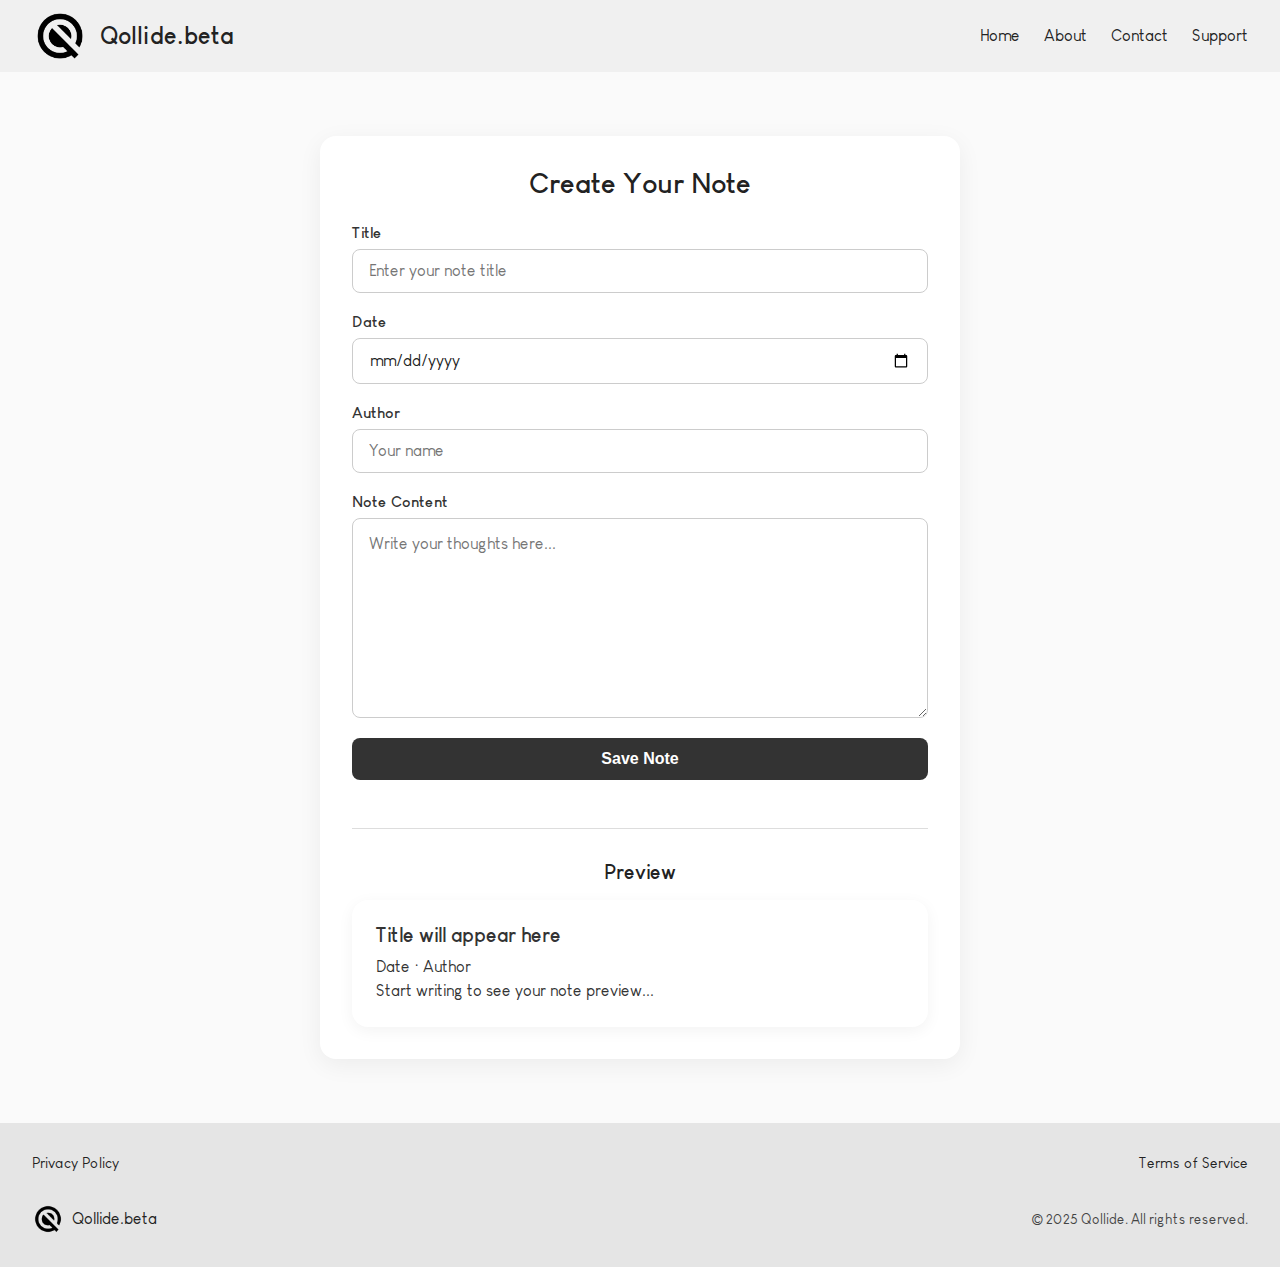
<file: 1.1.1_Qollide_Home_Create.html>
<!DOCTYPE html>
<html lang="en">
<head>
    <meta charset="UTF-8" />
    <meta name="viewport" content="width=device-width, initial-scale=1.0" />
    <title>Create – Qollide</title>
    <link rel="stylesheet" href="1A_Base_Style_Reset_Font.css">
    <link rel="stylesheet" href="1B_Base_Style_Header_Navigation.css">
    <link rel="stylesheet" href="1C_Base_Style_Main_Content.css">
    <link rel="stylesheet" href="1D_Base_Style_Footer.css">
    <link rel="stylesheet" href="1E_Base_Style_Responsive.css">
    <link rel="stylesheet" href="1.1.1_Qollide_Home_Create_Style.css" />
</head>
<body>
    <header class="header_navigation-bar">
        <div class="header_logo">
            <img src="Qollide_Image_Logo.png" alt="Qollide Logo" class="logo_image" />
            <h1><a href="index.html">Qollide.beta</a></h1>
        </div>
        <nav>
            <ul class="navigation-bar_links">
                <li>
                    <a href="#">Home</a>
                    <ul class="navigation-bar_submenu">
                        <li><a href="1.1.1_Qollide_Home_Create.html">Create</a></li>
                        <li><a href="1.1.2_Qollide_Home_Update.html">Update</a></li>
                        <li><a href="#">Features</a></li>
                    </ul>
                </li>
                <li><a href="#">About</a></li>
                <li><a href="#">Contact</a></li>
                <li><a href="#">Support</a></li>
            </ul>
        </nav>
    </header>

    <main class="create_note">
        <section class="create_note_form">
            <h2>Create Your Note</h2>
            <form oninput="updatePreview()">
                <div class="form_group">
                    <label for="note_title">Title</label>
                    <input type="text" id="note_title" name="note_title" placeholder="Enter your note title" required />
                </div>

                <div class="form_group">
                    <label for="note_date">Date</label>
                    <input type="date" id="note_date" name="note_date" required />
                </div>

                <div class="form_group">
                    <label for="note_author">Author</label>
                    <input type="text" id="note_author" name="note_author" placeholder="Your name" required />
                </div>

                <div class="form_group">
                    <label for="note_content">Note Content</label>
                    <textarea id="note_content" name="note_content" rows="8" placeholder="Write your thoughts here..." required></textarea>
                </div>

                <div class="form_group">
                    <button type="submit" class="submit_button">Save Note</button>
                </div>
            </form>

            <section class="note_preview">
                <h3>Preview</h3>
                <div class="preview_box">
                    <h4 id="preview_title">Title will appear here</h4>
                    <p id="preview_meta">Date · Author</p>
                    <p id="preview_content">Start writing to see your note preview...</p>
                </div>
            </section>
        </section>
    </main>

    <footer class="footer_section">
        <div class="footer_top">
            <a href="#">Privacy Policy</a>
            <a href="#">Terms of Service</a>
        </div>
        <div class="footer_bottom">
            <div class="footer_brand">
                <img src="Qollide_Image_Logo.png" alt="Qollide Logo" class="footer_logo" />
                <span>Qollide.beta</span>
            </div>
            <p class="footer_copyright">
                &copy; 2025 Qollide. All rights reserved.
            </p>
        </div>
    </footer>

    <script>
        function updatePreview() {
            const title = document.getElementById('note_title').value;
            const date = document.getElementById('note_date').value;
            const author = document.getElementById('note_author').value;
            const content = document.getElementById('note_content').value;

            document.getElementById('preview_title').textContent = title || "Title will appear here";
            document.getElementById('preview_meta').textContent = `${date || "Date"} · ${author || "Author"}`;
            document.getElementById('preview_content').textContent = content || "Start writing to see your note preview...";
        }

        function saveNote(event) {
            event.preventDefault();

            const title = document.getElementById('note_title').value;
            const date = document.getElementById('note_date').value;
            const author = document.getElementById('note_author').value;
            const content = document.getElementById('note_content').value;

            const note = {
                title,
                date,
                author,
                content
            };

            const savedNotes = JSON.parse(localStorage.getItem('qollide_notes')) || [];
            savedNotes.push(note);
            localStorage.setItem('qollide_notes', JSON.stringify(savedNotes));

            alert('Note saved locally!');
            document.querySelector('form').reset();
            updatePreview();
        }

        document.addEventListener("DOMContentLoaded", () => {
            document.querySelector("form").addEventListener("submit", saveNote);
        });
    </script>
</body>
</html>
</file>
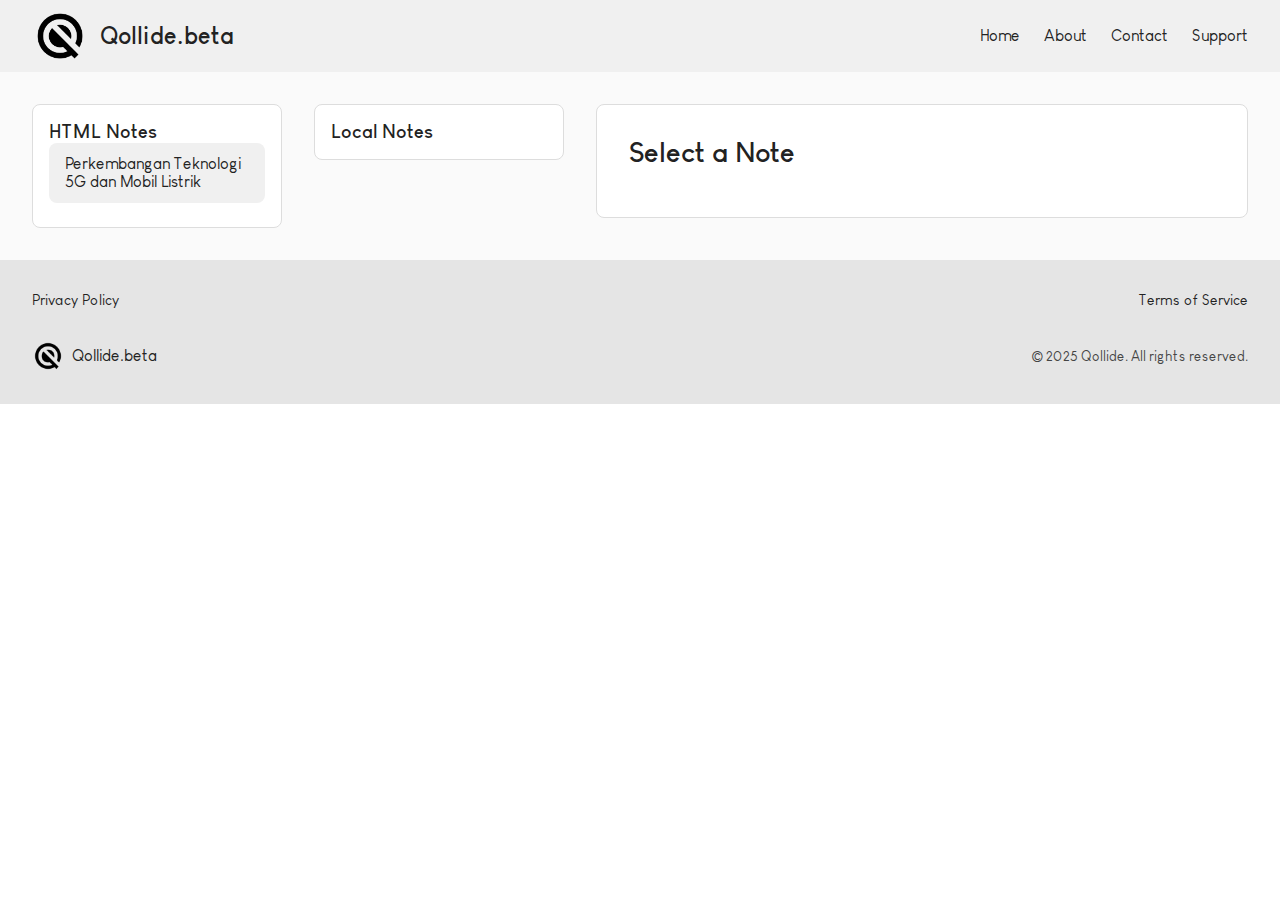
<file: 1.1.2_Qollide_Home_Update.html>
<!DOCTYPE html>
<html lang="en">
<head>
    <meta charset="UTF-8" />
    <meta name="viewport" content="width=device-width, initial-scale=1.0" />
    <title>Update – Qollide</title>
    <link rel="stylesheet" href="1A_Base_Style_Reset_Font.css">
    <link rel="stylesheet" href="1B_Base_Style_Header_Navigation.css">
    <link rel="stylesheet" href="1C_Base_Style_Main_Content.css">
    <link rel="stylesheet" href="1D_Base_Style_Footer.css">
    <link rel="stylesheet" href="1E_Base_Style_Responsive.css">
    <link rel="stylesheet" href="1.1.2_Qollide_Home_Update_Style.css" />
</head>
<body>
    <header class="header_navigation-bar">
        <div class="header_logo">
            <img src="Qollide_Image_Logo.png" alt="Qollide Logo" class="logo_image" />
            <h1><a href="index.html">Qollide.beta</a></h1>
        </div>
        <nav>
            <ul class="navigation-bar_links">
                <li>
                    <a href="#">Home</a>
                    <ul class="navigation-bar_submenu">
                        <li><a href="1.1.1_Qollide_Home_Create.html">Create</a></li>
                        <li><a href="1.1.2_Qollide_Home_Update.html">Update</a></li>
                        <li><a href="#">Features</a></li>
                    </ul>
                </li>
                <li><a href="#">About</a></li>
                <li><a href="#">Contact</a></li>
                <li><a href="#">Support</a></li>
            </ul>
        </nav>
    </header>

    <main class="update_notes">
        <section class="notes_container">

            <aside class="notes_sidebar html_note_list">
                <h3>HTML Notes</h3>
                <div class="note_list_item">
                    <a href="Update_09.04.2025.html" target="_blank" style="text-decoration: none; color: inherit;">
                        Perkembangan Teknologi 5G dan Mobil Listrik
                    </a>
                </div>
            </aside>

            <aside class="notes_sidebar" id="note_list">
                <h3>Local Notes</h3>
            </aside>

            <article class="note_preview" id="note_preview">
                <h2>Select a Note</h2>
                <p class="meta"></p>
                <p class="content"></p>
                <button class="delete_button" style="display: none;">Delete Note</button>
            </article>
        </section>
    </main>

    <footer class="footer_section">
        <div class="footer_top">
            <a href="#">Privacy Policy</a>
            <a href="#">Terms of Service</a>
        </div>
        <div class="footer_bottom">
            <div class="footer_brand">
                <img src="Qollide_Image_Logo.png" alt="Qollide Logo" class="footer_logo" />
                <span>Qollide.beta</span>
            </div>
            <p class="footer_copyright">
                &copy; 2025 Qollide. All rights reserved.
            </p>
        </div>
    </footer>

    <script>
        let notes = JSON.parse(localStorage.getItem("qollide_notes")) || [];
        const listContainer = document.getElementById("note_list");
        const previewTitle = document.querySelector(".note_preview h2");
        const previewMeta = document.querySelector(".note_preview .meta");
        const previewContent = document.querySelector(".note_preview .content");
        const deleteButton = document.querySelector(".delete_button");

        function renderList() {
            listContainer.innerHTML = "<h3>Local Notes</h3>";
            notes.forEach((note, index) => {
                const item = document.createElement("div");
                item.className = "note_list_item";
                item.textContent = note.title;
                item.onclick = () => {
                    document.querySelectorAll(".note_list_item").forEach(el => el.classList.remove("active"));
                    item.classList.add("active");

                    previewTitle.textContent = note.title;
                    previewMeta.textContent = `${note.date} · ${note.author}`;
                    previewContent.textContent = note.content;
                    deleteButton.style.display = "inline-block";
                    deleteButton.onclick = () => deleteNote(index);
                };
                listContainer.appendChild(item);
            });

            if (notes.length === 0) {
                previewTitle.textContent = "Select a Note";
                previewMeta.textContent = "";
                previewContent.textContent = "";
                deleteButton.style.display = "none";
            }
        }

        function deleteNote(index) {
            if (confirm("Are you sure you want to delete this note?")) {
                notes.splice(index, 1);
                localStorage.setItem("qollide_notes", JSON.stringify(notes));
                renderList();
            }
        }

        renderList();
    </script>
</body>
</html>
</file>
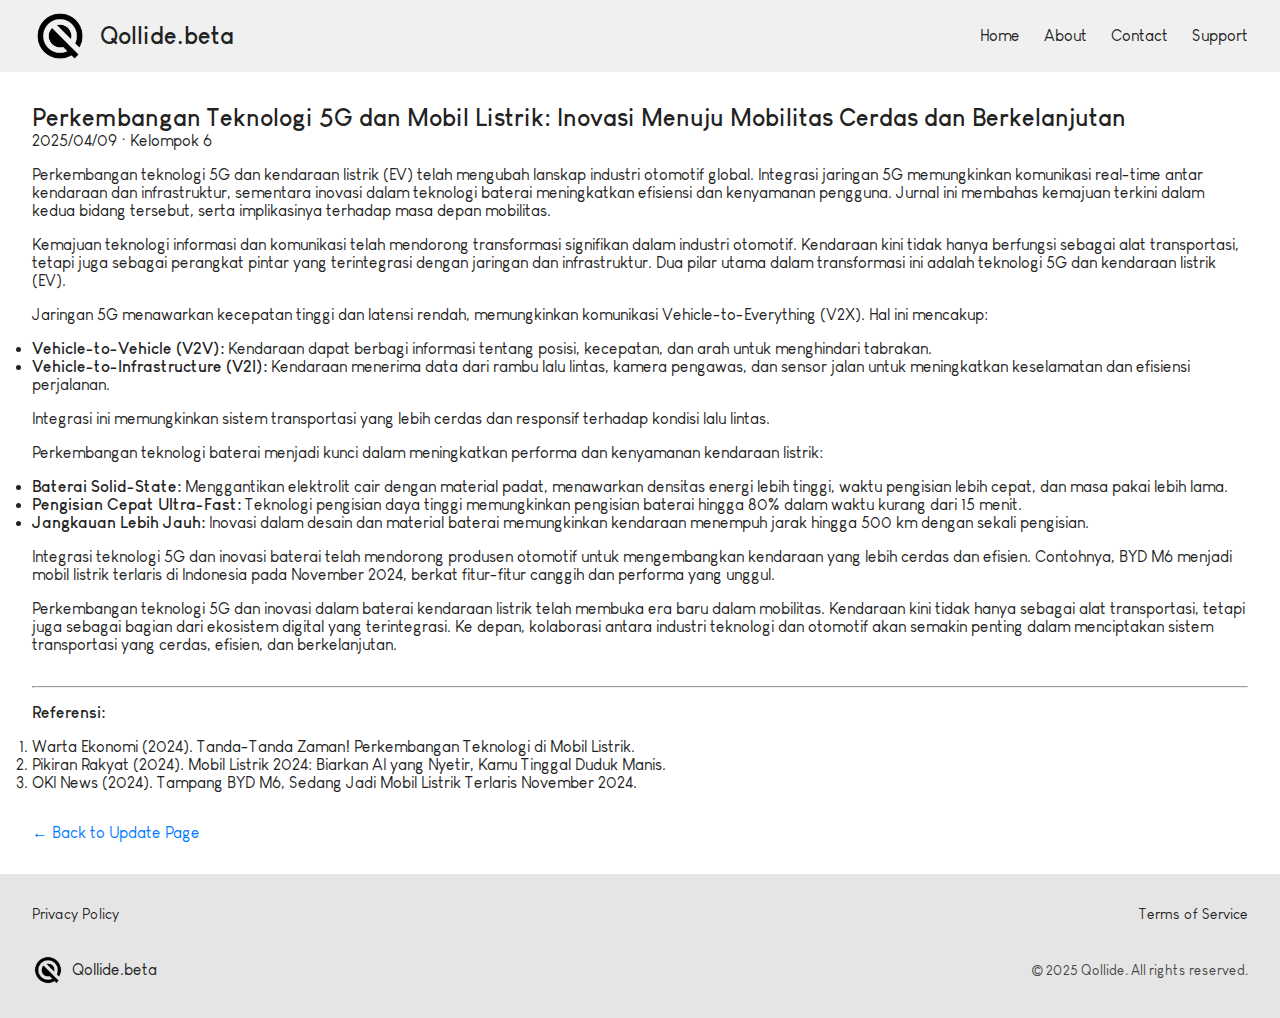
<file: Update_09.04.2025.html>
<!DOCTYPE html>
<html lang="id">
<head>
    <meta charset="UTF-8" />
    <meta name="viewport" content="width=device-width, initial-scale=1.0" />
    <title>Perkembangan Teknologi 5G dan Mobil Listrik – Qollide</title>
    <link rel="stylesheet" href="1A_Base_Style_Reset_Font.css">
    <link rel="stylesheet" href="1B_Base_Style_Header_Navigation.css">
    <link rel="stylesheet" href="1C_Base_Style_Main_Content.css">
    <link rel="stylesheet" href="1D_Base_Style_Footer.css">
    <link rel="stylesheet" href="1E_Base_Style_Responsive.css">
    <style>
        .note_preview p,
        .note_preview ul,
        .note_preview ol {
            margin-bottom: 1rem;
        }
    </style>
</head>
<body>
    <header class="header_navigation-bar">
        <div class="header_logo">
            <img src="Qollide_Image_Logo.png" alt="Qollide Logo" class="logo_image" />
            <h1><a href="index.html">Qollide.beta</a></h1>
        </div>
        <nav>
            <ul class="navigation-bar_links">
                <li>
                    <a href="#">Home</a>
                    <ul class="navigation-bar_submenu">
                        <li><a href="1.1.1_Qollide_Home_Create.html">Create</a></li>
                        <li><a href="1.1.2_Qollide_Home_Update.html">Update</a></li>
                        <li><a href="#">Features</a></li>
                    </ul>
                </li>
                <li><a href="#">About</a></li>
                <li><a href="#">Contact</a></li>
                <li><a href="#">Support</a></li>
            </ul>
        </nav>
    </header>

    <main class="note_preview" style="padding: 2rem;">
        <h2><strong>Perkembangan Teknologi 5G dan Mobil Listrik: Inovasi Menuju Mobilitas Cerdas dan Berkelanjutan</strong></h2>
        <p class="meta">2025/04/09 · Kelompok 6</p>

        <p>Perkembangan teknologi 5G dan kendaraan listrik (EV) telah mengubah lanskap industri otomotif global. Integrasi jaringan 5G memungkinkan komunikasi real-time antar kendaraan dan infrastruktur, sementara inovasi dalam teknologi baterai meningkatkan efisiensi dan kenyamanan pengguna. Jurnal ini membahas kemajuan terkini dalam kedua bidang tersebut, serta implikasinya terhadap masa depan mobilitas.</p>

        <p>Kemajuan teknologi informasi dan komunikasi telah mendorong transformasi signifikan dalam industri otomotif. Kendaraan kini tidak hanya berfungsi sebagai alat transportasi, tetapi juga sebagai perangkat pintar yang terintegrasi dengan jaringan dan infrastruktur. Dua pilar utama dalam transformasi ini adalah teknologi 5G dan kendaraan listrik (EV).</p>

        <p>Jaringan 5G menawarkan kecepatan tinggi dan latensi rendah, memungkinkan komunikasi Vehicle-to-Everything (V2X). Hal ini mencakup:</p>
        <ul>
            <li><strong>Vehicle-to-Vehicle (V2V):</strong> Kendaraan dapat berbagi informasi tentang posisi, kecepatan, dan arah untuk menghindari tabrakan.</li>
            <li><strong>Vehicle-to-Infrastructure (V2I):</strong> Kendaraan menerima data dari rambu lalu lintas, kamera pengawas, dan sensor jalan untuk meningkatkan keselamatan dan efisiensi perjalanan.</li>
        </ul>

        <p>Integrasi ini memungkinkan sistem transportasi yang lebih cerdas dan responsif terhadap kondisi lalu lintas.</p>

        <p>Perkembangan teknologi baterai menjadi kunci dalam meningkatkan performa dan kenyamanan kendaraan listrik:</p>
        <ul>
            <li><strong>Baterai Solid-State:</strong> Menggantikan elektrolit cair dengan material padat, menawarkan densitas energi lebih tinggi, waktu pengisian lebih cepat, dan masa pakai lebih lama.</li>
            <li><strong>Pengisian Cepat Ultra-Fast:</strong> Teknologi pengisian daya tinggi memungkinkan pengisian baterai hingga 80% dalam waktu kurang dari 15 menit.</li>
            <li><strong>Jangkauan Lebih Jauh:</strong> Inovasi dalam desain dan material baterai memungkinkan kendaraan menempuh jarak hingga 500 km dengan sekali pengisian.</li>
        </ul>

        <p>Integrasi teknologi 5G dan inovasi baterai telah mendorong produsen otomotif untuk mengembangkan kendaraan yang lebih cerdas dan efisien. Contohnya, BYD M6 menjadi mobil listrik terlaris di Indonesia pada November 2024, berkat fitur-fitur canggih dan performa yang unggul.</p>

        <p>Perkembangan teknologi 5G dan inovasi dalam baterai kendaraan listrik telah membuka era baru dalam mobilitas. Kendaraan kini tidak hanya sebagai alat transportasi, tetapi juga sebagai bagian dari ekosistem digital yang terintegrasi. Ke depan, kolaborasi antara industri teknologi dan otomotif akan semakin penting dalam menciptakan sistem transportasi yang cerdas, efisien, dan berkelanjutan.</p>

        <hr style="margin-top: 2rem; margin-bottom: 1rem;" />

        <p><strong>Referensi:</strong></p>
        <ol>
            <li>Warta Ekonomi (2024). Tanda-Tanda Zaman! Perkembangan Teknologi di Mobil Listrik.</li>
            <li>Pikiran Rakyat (2024). Mobil Listrik 2024: Biarkan AI yang Nyetir, Kamu Tinggal Duduk Manis.</li>
            <li>OKI News (2024). Tampang BYD M6, Sedang Jadi Mobil Listrik Terlaris November 2024.</li>
        </ol>

        <div style="margin-top: 2rem;">
            <a href="1.1.2_Qollide_Home_Update.html" style="text-decoration: none; color: #007bff;">&larr; Back to Update Page</a>
        </div>
    </main>

    <footer class="footer_section">
        <div class="footer_top">
            <a href="#">Privacy Policy</a>
            <a href="#">Terms of Service</a>
        </div>
        <div class="footer_bottom">
            <div class="footer_brand">
                <img src="Qollide_Image_Logo.png" alt="Qollide Logo" class="footer_logo" />
                <span>Qollide.beta</span>
            </div>
            <p class="footer_copyright">
                &copy; 2025 Qollide. All rights reserved.
            </p>
        </div>
    </footer>
</body>
</html>
</file>
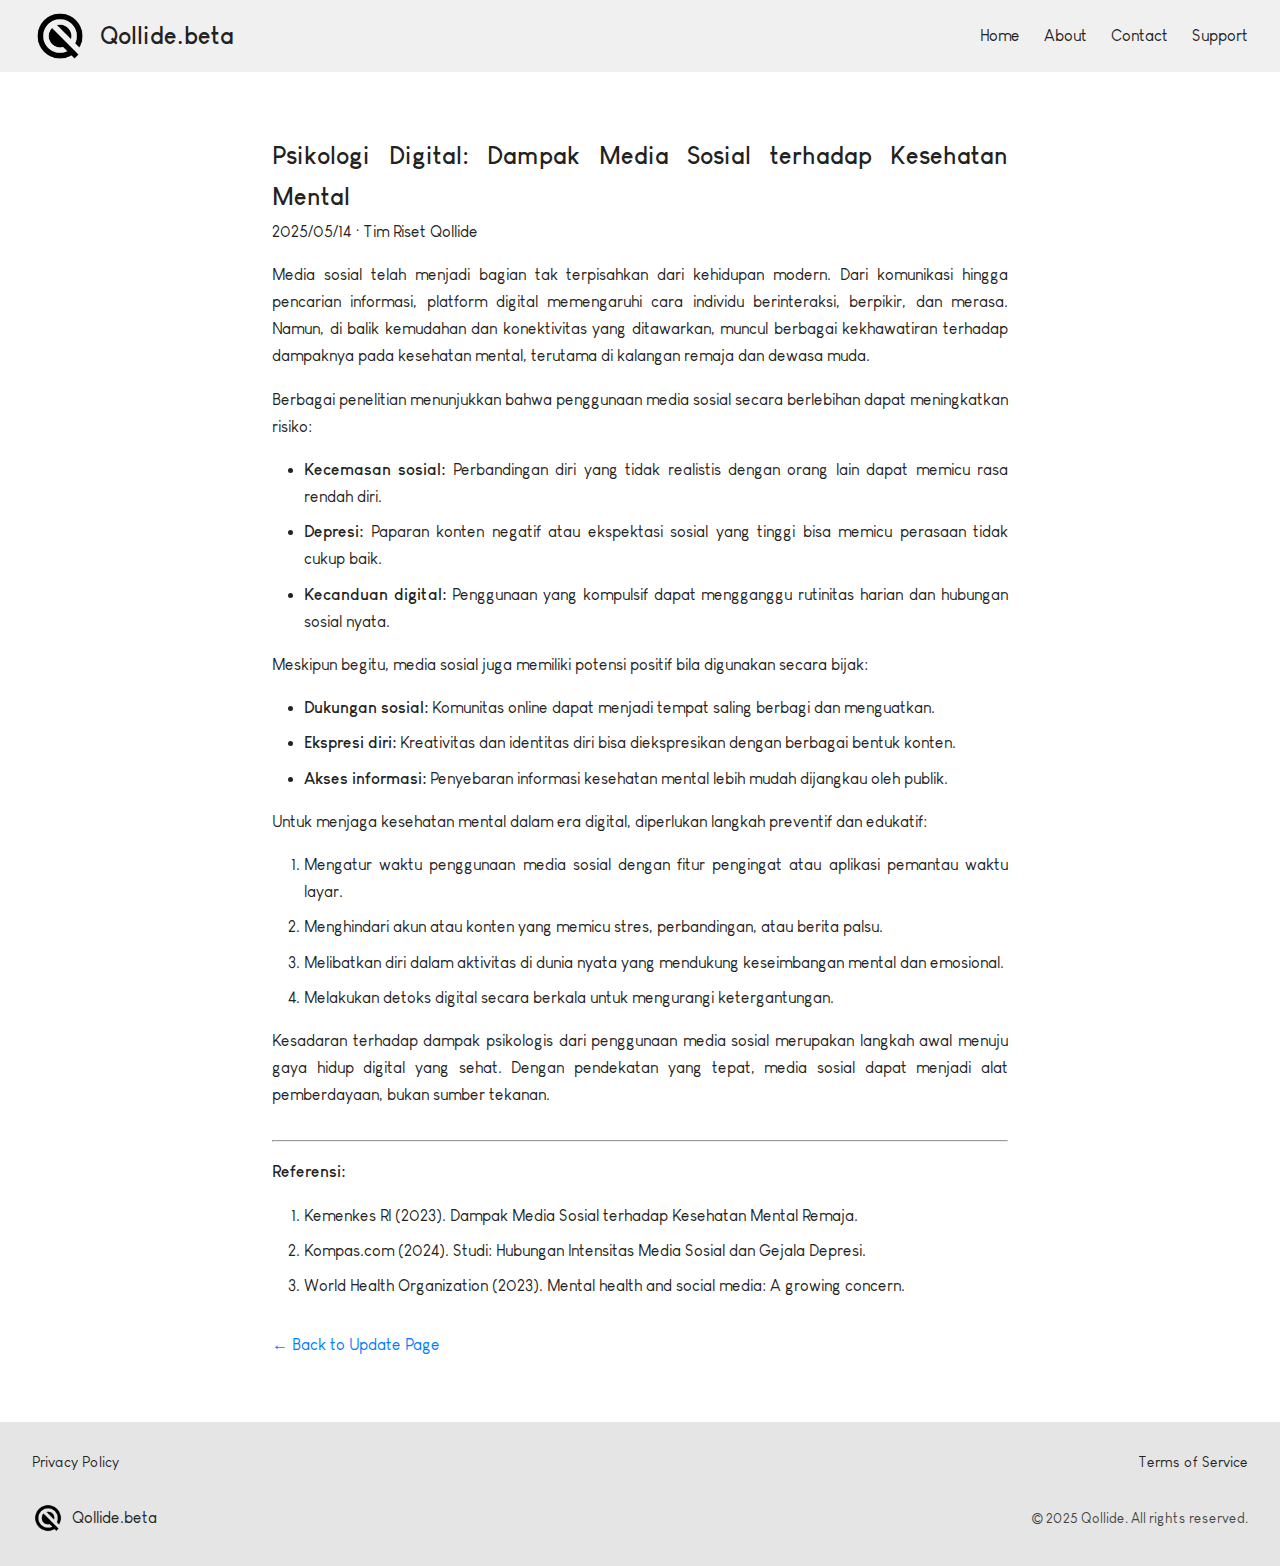
<file: Update_14.05.2025.html>
<!DOCTYPE html>
<html lang="id">
<head>
    <meta charset="UTF-8" />
    <meta name="viewport" content="width=device-width, initial-scale=1.0" />
    <title>Psikologi Digital – Qollide</title>
    <link rel="stylesheet" href="1A_Base_Style_Reset_Font.css">
    <link rel="stylesheet" href="1B_Base_Style_Header_Navigation.css">
    <link rel="stylesheet" href="1C_Base_Style_Main_Content.css">
    <link rel="stylesheet" href="1D_Base_Style_Footer.css">
    <link rel="stylesheet" href="1E_Base_Style_Responsive.css">
    <style>
        .note_preview {
            padding: 4rem 2rem;
            max-width: 800px;
            margin: 0 auto;
            line-height: 1.7;
            text-align: justify;
        }

        .note_preview p,
        .note_preview ul,
        .note_preview ol {
            margin-bottom: 1rem;
        }

        .note_preview ul,
        .note_preview ol {
            padding-left: 1.5rem;
            margin-left: 0.5rem;
        }

        .note_preview li {
            margin-bottom: 0.5rem;
        }
    </style>
</head>
<body>
    <header class="header_navigation-bar">
        <div class="header_logo">
            <img src="Qollide_Image_Logo.png" alt="Qollide Logo" class="logo_image" />
            <h1><a href="index.html">Qollide.beta</a></h1>
        </div>
        <nav>
            <ul class="navigation-bar_links">
                <li>
                    <a href="#">Home</a>
                    <ul class="navigation-bar_submenu">
                        <li><a href="1.1.1_Qollide_Home_Create.html">Create</a></li>
                        <li><a href="1.1.2_Qollide_Home_Update.html">Update</a></li>
                        <li><a href="#">Features</a></li>
                    </ul>
                </li>
                <li><a href="#">About</a></li>
                <li><a href="#">Contact</a></li>
                <li><a href="#">Support</a></li>
            </ul>
        </nav>
    </header>

    <main class="note_preview">
        <h2><strong>Psikologi Digital: Dampak Media Sosial terhadap Kesehatan Mental</strong></h2>
        <p class="meta">2025/05/14 · Tim Riset Qollide</p>

        <p>Media sosial telah menjadi bagian tak terpisahkan dari kehidupan modern. Dari komunikasi hingga pencarian informasi, platform digital memengaruhi cara individu berinteraksi, berpikir, dan merasa. Namun, di balik kemudahan dan konektivitas yang ditawarkan, muncul berbagai kekhawatiran terhadap dampaknya pada kesehatan mental, terutama di kalangan remaja dan dewasa muda.</p>

        <p>Berbagai penelitian menunjukkan bahwa penggunaan media sosial secara berlebihan dapat meningkatkan risiko:</p>
        <ul>
            <li><strong>Kecemasan sosial:</strong> Perbandingan diri yang tidak realistis dengan orang lain dapat memicu rasa rendah diri.</li>
            <li><strong>Depresi:</strong> Paparan konten negatif atau ekspektasi sosial yang tinggi bisa memicu perasaan tidak cukup baik.</li>
            <li><strong>Kecanduan digital:</strong> Penggunaan yang kompulsif dapat mengganggu rutinitas harian dan hubungan sosial nyata.</li>
        </ul>

        <p>Meskipun begitu, media sosial juga memiliki potensi positif bila digunakan secara bijak:</p>
        <ul>
            <li><strong>Dukungan sosial:</strong> Komunitas online dapat menjadi tempat saling berbagi dan menguatkan.</li>
            <li><strong>Ekspresi diri:</strong> Kreativitas dan identitas diri bisa diekspresikan dengan berbagai bentuk konten.</li>
            <li><strong>Akses informasi:</strong> Penyebaran informasi kesehatan mental lebih mudah dijangkau oleh publik.</li>
        </ul>

        <p>Untuk menjaga kesehatan mental dalam era digital, diperlukan langkah preventif dan edukatif:</p>
        <ol>
            <li>Mengatur waktu penggunaan media sosial dengan fitur pengingat atau aplikasi pemantau waktu layar.</li>
            <li>Menghindari akun atau konten yang memicu stres, perbandingan, atau berita palsu.</li>
            <li>Melibatkan diri dalam aktivitas di dunia nyata yang mendukung keseimbangan mental dan emosional.</li>
            <li>Melakukan detoks digital secara berkala untuk mengurangi ketergantungan.</li>
        </ol>

        <p>Kesadaran terhadap dampak psikologis dari penggunaan media sosial merupakan langkah awal menuju gaya hidup digital yang sehat. Dengan pendekatan yang tepat, media sosial dapat menjadi alat pemberdayaan, bukan sumber tekanan.</p>

        <hr style="margin-top: 2rem; margin-bottom: 1rem;" />

        <p><strong>Referensi:</strong></p>
        <ol>
            <li>Kemenkes RI (2023). Dampak Media Sosial terhadap Kesehatan Mental Remaja.</li>
            <li>Kompas.com (2024). Studi: Hubungan Intensitas Media Sosial dan Gejala Depresi.</li>
            <li>World Health Organization (2023). Mental health and social media: A growing concern.</li>
        </ol>

        <div style="margin-top: 2rem;">
            <a href="1.1.2_Qollide_Home_Update.html" style="text-decoration: none; color: #007bff;">&larr; Back to Update Page</a>
        </div>
    </main>

    <footer class="footer_section">
        <div class="footer_top">
            <a href="#">Privacy Policy</a>
            <a href="#">Terms of Service</a>
        </div>
        <div class="footer_bottom">
            <div class="footer_brand">
                <img src="Qollide_Image_Logo.png" alt="Qollide Logo" class="footer_logo" />
                <span>Qollide.beta</span>
            </div>
            <p class="footer_copyright">
                &copy; 2025 Qollide. All rights reserved.
            </p>
        </div>
    </footer>
</body>
</html>
</file>
<file: 1B_Base_Style_Header_Navigation.css>
.header_navigation-bar {
    display: flex;
    justify-content: space-between;
    align-items: center;
    background-color: #f0f0f0;
    color: #222;
    padding: 0.5rem 2rem;
    position: sticky;
    top: 0;
    z-index: 1000;
}

.header_logo {
    display: flex;
    align-items: center;
    gap: 0.75rem;
}

.logo_image {
    width: 56px;
    height: 56px;
    object-fit: contain;
}

.header_logo h1 {
    font-size: 1.5rem;
    font-weight: bold;
    color: #222;
}

.header_logo a {
    text-decoration: none;
    color: inherit;
    cursor: pointer;
}

.header_logo a:hover {
    text-decoration: underline;
}

.navigation-bar_links {
    list-style: none;
    display: flex;
    gap: 1.5rem;
    position: relative;
}

.navigation-bar_links li {
    position: relative;
}

.navigation-bar_links > li > a {
    color: #222;
    text-decoration: none;
    transition: color 0.3s ease;
    font-weight: normal;
}

.navigation-bar_links > li > a:hover {
    color: #555;
}

.navigation-bar_submenu {
    display: none;
    position: absolute;
    top: 100%;
    left: 0;
    background-color: #f0f0f0;
    list-style: none;
    padding: 0.5rem 0;
    min-width: 160px;
    box-shadow: 0 2px 6px rgba(0, 0, 0, 0.1);
    transition: all 0.3s ease;
    opacity: 0;
    visibility: hidden;
}

.navigation-bar_submenu li a {
    display: block;
    padding: 0.5rem 1rem;
    color: #222;
    text-decoration: none;
    white-space: nowrap;
}

.navigation-bar_submenu li a:hover {
    background-color: #e0e0e0;
}

.navigation-bar_links li:hover > .navigation-bar_submenu {
    display: block;
    opacity: 1;
    visibility: visible;
}
</file>
<file: 1C_Base_Style_Main_Content.css>
.main_intro {
    display: flex;
    flex-direction: column;
    align-items: center;
    justify-content: center;
    padding: 4rem 2rem;
    text-align: center;
    background-color: #fafafa;
}

.intro_section h2 {
    font-size: 2rem;
    margin-bottom: 1rem;
    font-weight: bold;
    color: #222;
}

.intro_section p {
    font-size: 1.1rem;
    max-width: 600px;
    color: #555;
}

.creator_highlights {
    margin-top: 3rem;
}

.creator_highlights h2 {
    font-size: 1.5rem;
    margin-bottom: 1rem;
    font-weight: bold;
    color: #222;
}

.creator_highlights ul {
    list-style: none;
    padding: 0;
}

.creator_highlights li {
    font-size: 1rem;
    color: #444;
    margin: 0.5rem 0;
}
</file>
<file: 1D_Base_Style_Footer.css>
.credit_text {
    font-size: 0.8rem;
    color: #666;
    text-align: center;
    margin: 2rem 0;
}

.footer_section {
    background-color: #e5e5e5;
    padding: 2rem;
    color: #222;
    font-size: 0.9rem;
}

.footer_top {
    display: flex;
    justify-content: space-between;
    align-items: center;
    margin-bottom: 2rem;
}

.footer_top a {
    color: #222;
    text-decoration: none;
    transition: color 0.3s ease;
    font-weight: normal;
}

.footer_top a:hover {
    color: #555;
}

.footer_bottom {
    display: flex;
    justify-content: space-between;
    align-items: center;
    flex-wrap: wrap;
}

.footer_brand {
    display: flex;
    align-items: center;
    gap: 0.5rem;
    font-size: 1rem;
}

.footer_logo {
    width: 32px;
    height: 32px;
    object-fit: contain;
}

.footer_bottom p {
    font-size: 0.85rem;
    color: #444;
    text-align: right;
}
</file>
<file: 1E_Base_Style_Responsive.css>
@media (max-width: 768px) {
    .header_navigation-bar {
        flex-direction: column;
        align-items: flex-start;
        gap: 1rem;
    }

    .navigation-bar_links {
        flex-direction: column;
        gap: 1rem;
    }

    .main_intro {
        padding: 3rem 1.5rem;
    }

    .intro_section h2 {
        font-size: 1.75rem;
    }

    .intro_section p {
        font-size: 1rem;
    }

    .creator_highlights h2 {
        font-size: 1.25rem;
    }

    .footer_top,
    .footer_bottom {
        flex-direction: column;
        align-items: flex-start;
        gap: 1rem;
    }

    .footer_bottom p {
        text-align: left;
    }
}
</file>
<file: 1.1.1_Qollide_Home_Create_Style.css>
.create_note {
    display: flex;
    justify-content: center;
    align-items: flex-start;
    padding: 4rem 2rem;
    background-color: #fafafa;
    min-height: 100vh;
}

.create_note_form {
    background-color: #ffffff;
    padding: 2rem;
    border-radius: 1rem;
    box-shadow: 0 6px 24px rgba(0, 0, 0, 0.06);
    width: 100%;
    max-width: 640px;
}

.create_note_form h2 {
    font-size: 1.75rem;
    font-weight: bold;
    margin-bottom: 1.5rem;
    text-align: center;
    color: #222;
}

.form_group {
    display: flex;
    flex-direction: column;
    margin-bottom: 1.25rem;
}

.form_group label {
    font-size: 0.95rem;
    font-weight: bold;
    margin-bottom: 0.5rem;
    color: #333;
}

.form_group input {
    padding: 0.75rem 1rem;
    border: 1px solid #ccc;
    border-radius: 0.5rem;
    font-size: 1rem;
    font-family: 'Louis George Cafe', sans-serif;
    background-color: #fff;
    color: #222;
}

.form_group input:focus {
    outline: none;
    border-color: #999;
    background-color: #fefefe;
}

.form_group textarea {
    padding: 1rem;
    border: 1px solid #ccc;
    border-radius: 0.5rem;
    font-size: 1rem;
    font-family: 'Louis George Cafe', sans-serif;
    resize: vertical;
    min-height: 200px;
    background-color: #fff;
    color: #222;
}

.form_group textarea:focus {
    outline: none;
    border-color: #999;
    background-color: #fefefe;
}

.submit_button {
    padding: 0.75rem 1.5rem;
    font-size: 1rem;
    font-weight: bold;
    background-color: #333;
    color: #fff;
    border: none;
    border-radius: 0.5rem;
    cursor: pointer;
    transition: background-color 0.3s ease;
}

.submit_button:hover {
    background-color: #555;
}

.note_preview {
    margin-top: 3rem;
    border-top: 1px solid #ddd;
    padding-top: 2rem;
}

.note_preview h3 {
    font-size: 1.25rem;
    margin-bottom: 1rem;
    color: #222;
    text-align: center;
}

.preview_box {
    background-color: #fff;
    padding: 1.5rem;
    border-radius: 1rem;
    box-shadow: 0 4px 16px rgba(0, 0, 0, 0.05);
    color: #333;
}

.preview_box h4 {
    font-size: 1.25rem;
    font-weight: bold;
    margin-bottom: 0.5rem;
}

.preview_box p {
    font-size: 1rem;
    line-height: 1.5;
    white-space: pre-wrap;
}
</file>
<file: 1.1.2_Qollide_Home_Update_Style.css>
.update_notes {
    display: flex;
    justify-content: center;
    padding: 2rem;
    background-color: #fafafa;
}

.notes_container {
    display: flex;
    gap: 2rem;
    width: 100%;
    max-width: 1400px;
    align-items: flex-start;
}

.html_note_list {
    width: 250px;
    background-color: #fff;
    border: 1px solid #ddd;
    border-radius: 0.5rem;
    padding: 1rem;
    overflow-y: auto;
    max-height: 70vh;
    flex-shrink: 0;
}

.html_note_item {
    padding: 0.75rem 1rem;
    margin-bottom: 0.5rem;
    background-color: #f0f0f0;
    border-radius: 0.5rem;
    cursor: pointer;
    transition: background-color 0.2s ease;
    text-decoration: none;
    color: #333;
    display: block;
}

.html_note_item:hover {
    background-color: #e0e0e0;
}

#note_list {
    width: 250px;
    background-color: #fff;
    border: 1px solid #ddd;
    border-radius: 0.5rem;
    padding: 1rem;
    overflow-y: auto;
    max-height: 70vh;
    flex-shrink: 0;
}

.note_list_item {
    padding: 0.75rem 1rem;
    margin-bottom: 0.5rem;
    background-color: #f0f0f0;
    border-radius: 0.5rem;
    cursor: pointer;
    transition: background-color 0.2s ease;
}

.note_list_item:hover {
    background-color: #e0e0e0;
}

.note_list_item.active {
    background-color: #d0d0d0;
}

.note_preview {
    flex-grow: 1;
    background-color: #fff;
    border: 1px solid #ddd;
    border-radius: 0.5rem;
    padding: 2rem;
    overflow-y: auto;
    max-height: 70vh;
    max-width: 100%;
}

.note_preview h2 {
    font-size: 1.75rem;
    margin-bottom: 0.5rem;
    color: #222;
}

.note_preview .meta {
    font-size: 0.95rem;
    color: #777;
    margin-bottom: 1rem;
}

.note_preview .content {
    font-size: 1rem;
    line-height: 1.6;
    color: #333;
    white-space: pre-wrap;
    max-width: 100%;
    word-wrap: break-word;
}

.note_preview p,
.note_preview ul,
.note_preview ol {
    margin-bottom: 1rem;
}

.delete_button {
    margin-top: 1.5rem;
    padding: 0.75rem 1.5rem;
    font-size: 1rem;
    font-weight: bold;
    background-color: #d9534f;
    color: #fff;
    border: none;
    border-radius: 0.5rem;
    cursor: pointer;
    transition: background-color 0.3s ease;
}

.delete_button:hover {
    background-color: #c9302c;
}
</file>
